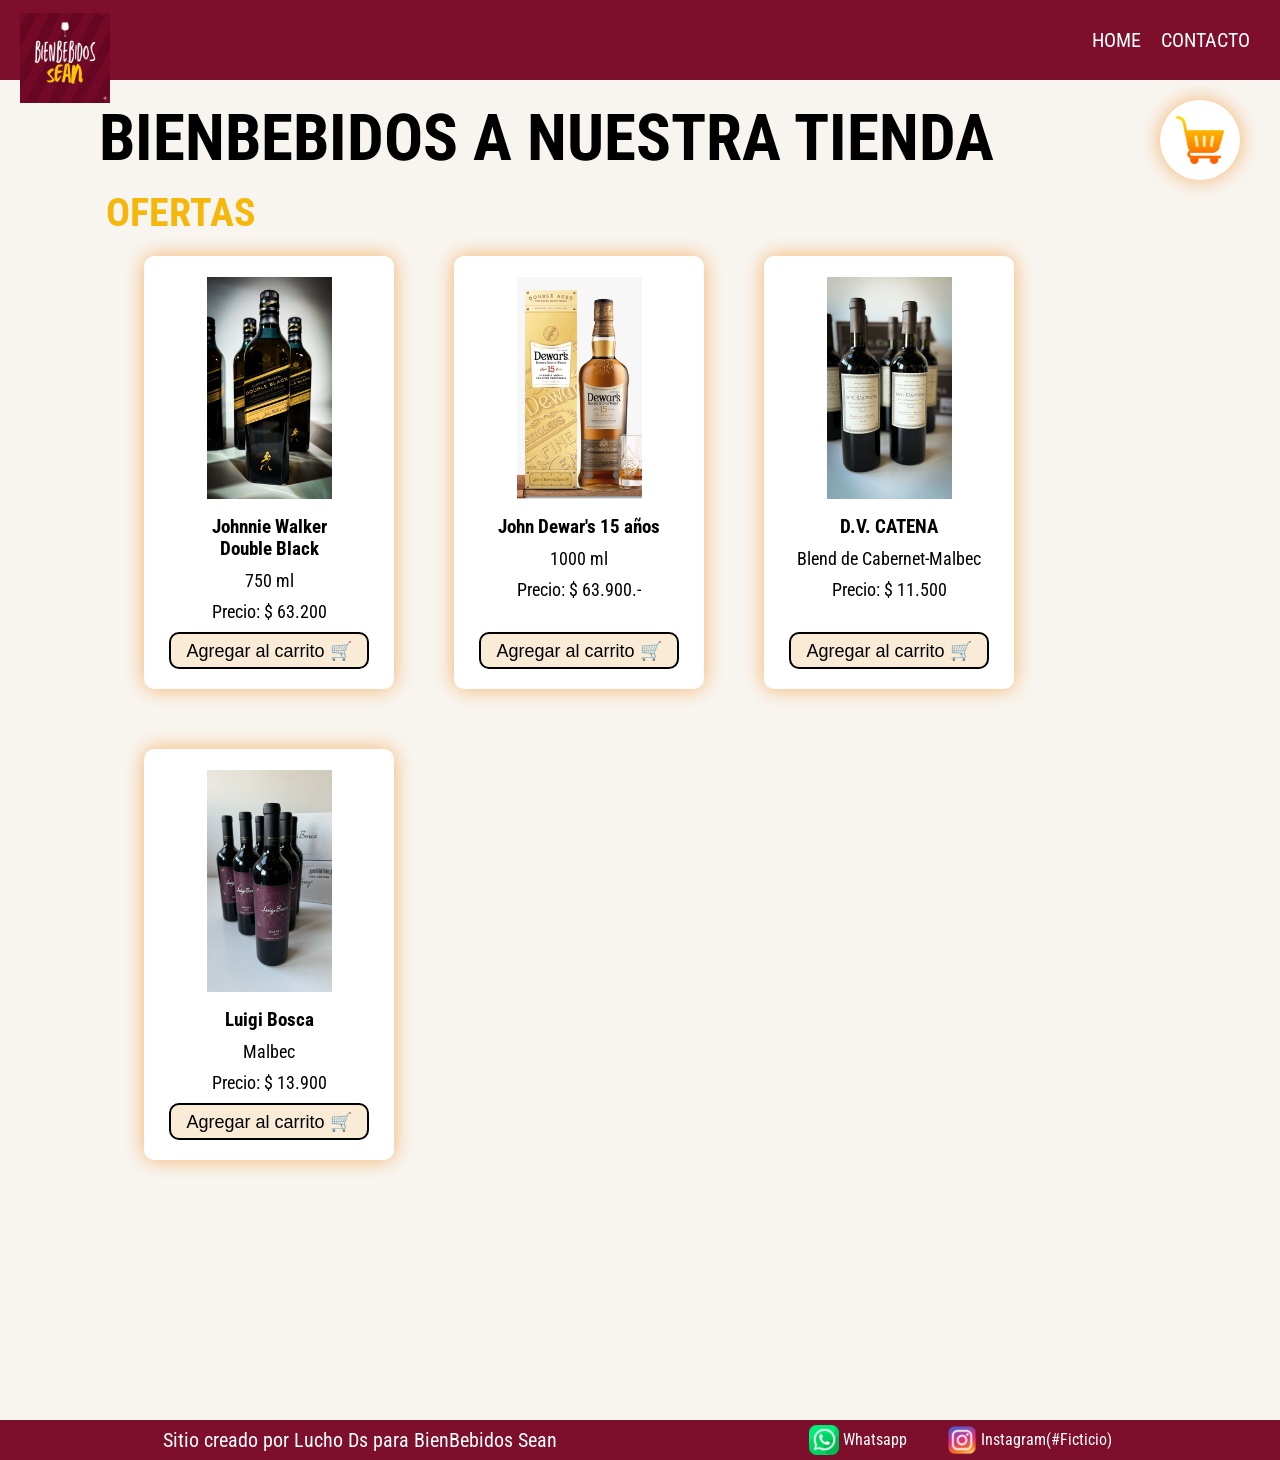
<file: index.html>
<!DOCTYPE html>
<html lang="en">
<head>
    <meta charset="UTF-8">
    <meta name="viewport" content="width=device-width, initial-scale=1.0">
    <title>Proyecto</title>
    
    <link rel="preconnect" href="https://fonts.googleapis.com">
    <link rel="preconnect" href="https://fonts.gstatic.com" crossorigin>
    <link href="https://fonts.googleapis.com/css2?family=Roboto+Condensed:ital,wght@0,100..900;1,100..900&display=swap" rel="stylesheet">

    
    <link rel="stylesheet" href="./css/styles.css">
</head>

<body>
    <header>
        <div><a href="index.html"> 
            <img class="logo" src= "images/BienBebidos.png" alt = "logo de la tienda"></a>
        </div>
        
        <nav>
            <ul>
                <li><a class = "enlaces" href="index.html">HOME</a></li>
                <li><a class = "enlaces" href="./pages/contacto.html">CONTACTO</a></li>
            </ul>
        </nav>
    </header>

    <main>
        <h1 class ="titulo-principal text-dark">BIENBEBIDOS A NUESTRA TIENDA</h1>
        
        <h2 class = "titulo-productos text-ligth">OFERTAS</h2>

        <section>
            <div class="contenedor-tarjetas">

                <article class="card text-dark">
                    <img src="./images/jw_double.jpeg" alt="Whisky Johnnie Walker Double Black">
                    <h3>Johnnie Walker <br>Double Black</h3>
                    <p>750 ml</p>
                    <p>Precio: $ 63.200</p>
                    <button class="btn bg-secondary text-dark">Agregar al carrito 🛒</button>
                </article>

                <article class="card text-dark">
                    <img src="./images/Dewars15.jpeg" alt="whisky Jonh Dewars15 años">
                    <h3>John Dewar's 15 años</h3>
                    <p>1000 ml</p>
                    <p>Precio: $ 63.900.-</p>
                    <button class="btn bg-secondary text-dark">Agregar al carrito 🛒</button>
                </article>

                <article class="card text-dark">
                    <img src="./images/DV_CB_MB.jpeg" alt="vino dv catena cabernet malbec">
                    <h3>D.V. CATENA</h3>
                    <p>Blend de Cabernet-Malbec</p>
                    <p>Precio: $ 11.500</p>
                    <button class="btn bg-secondary text-dark">Agregar al carrito 🛒</button>
                </article>
                
                <article class="card text-dark">
                    <img src="./images/Luigi_Bosca_Malbec.jpeg" alt="vino Luigi Bosca Malbec">
                    <h3>Luigi Bosca</h3>
                    <p>Malbec</p>
                    <p>Precio: $ 13.900</p>
                    <button class="btn bg-secondary text-dark">Agregar al carrito 🛒</button>
                </article>
            </div>
            
            <nav>
                <a class = "nav-shop" href="./pages/carrito.html" target="_blank">
                    <img class="shop" src="./images/shopping-cart.png" alt ="icono de carrito">
                </a>
            </nav>
        </section>
    </main>

    <footer>
        <nav>
            <ul class="footer-list">
                <li><a href="https://wa.me/541131106709?text=Hola, quisiera más información sobre el catálogo" target=_blank>
                    <img class="iconitos" src="./images/whatsapp.png" alt="Chat en Whatsapp"> Whatsapp</a></li>

                <li><a href="https://www.instagram.com/BienBebidos_Sean" target=_blank>
                    <img class="iconitos" src="./images/instagram.png" alt="Icono de instagram"> Instagram(#Ficticio)</a></li>
            </ul>
        </nav>    
        
        <p class="leyenda">Sitio creado por Lucho Ds para BienBebidos Sean</p>
    </footer>
</body>
</html>
</file>
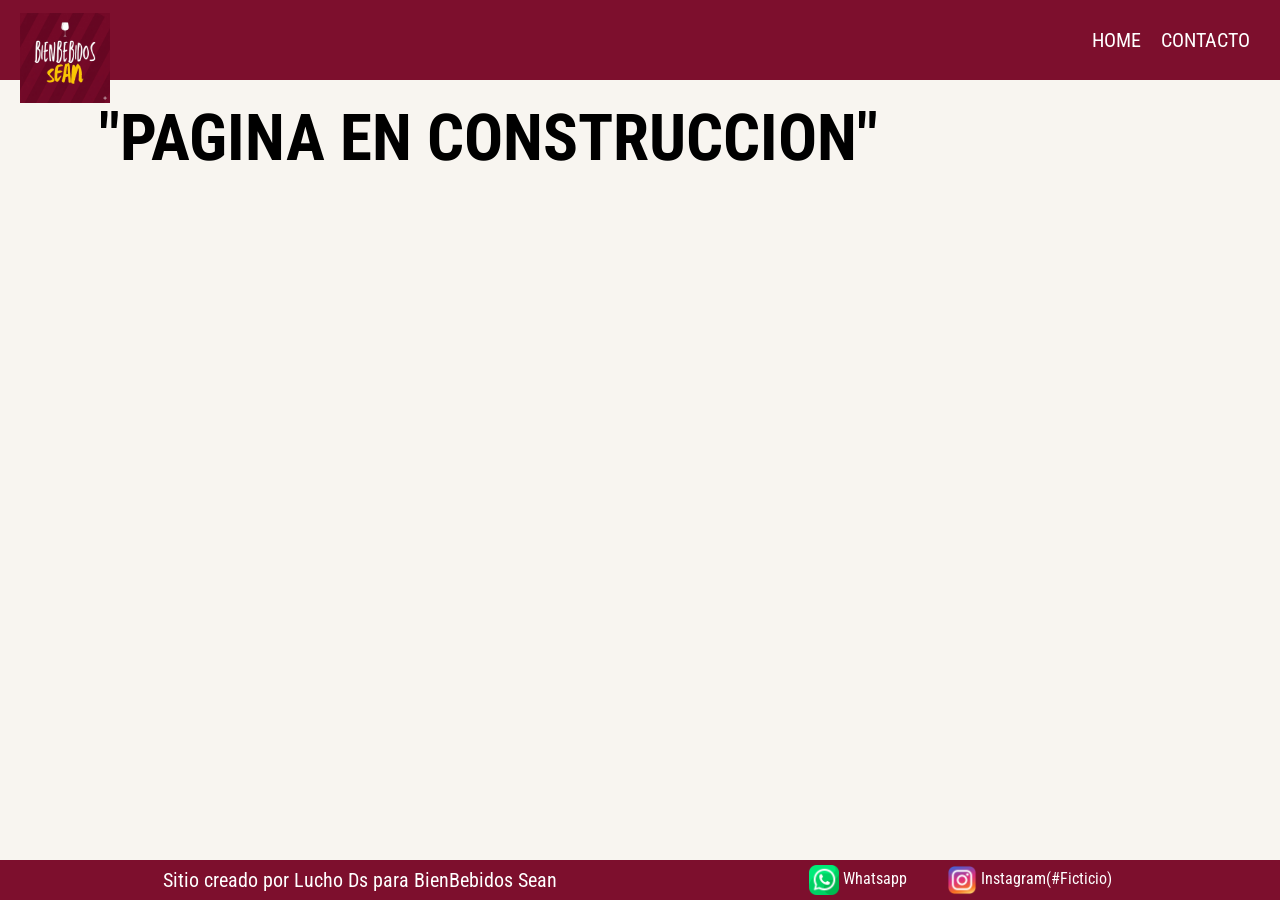
<file: pages/carrito.html>
<!DOCTYPE html>
<html lang="en">
<head>
    <meta charset="UTF-8">
    <meta name="viewport" content="width=device-width, initial-scale=1.0">
    <title>Carrito</title>

    <link rel="preconnect" href="https://fonts.googleapis.com">
    <link rel="preconnect" href="https://fonts.gstatic.com" crossorigin>
    <link href="https://fonts.googleapis.com/css2?family=Roboto+Condensed:ital,wght@0,100..900;1,100..900&display=swap" rel="stylesheet">
    <link rel="stylesheet" href="../css/styles.css">
</head>

<body>
    <header>
        <div class="div-logo"><a href="../index.html"> 
            <img class="logo" src= "../images/BienBebidos.png" alt = "logo de la tienda"></a>
        </div>
        
        <nav>
            <ul>
                <li><a class = "enlaces" href="../index.html">HOME</a></li>
                <li><a class = "enlaces" href="contacto.html">CONTACTO</a></li>
            </ul>
        </nav>
      
    </header>
    
    <main>
        <div class="construccion">
            <h1 class ="titulo-principal text-dark">"PAGINA EN CONSTRUCCION"</h1>
        </div>
    </main>

    <footer>
        <nav>
            <ul class="footer-list">
                <li><a href="https://wa.me/541131106709?text=Hola, quisiera más información sobre el catálogo" target=_blank>
                    <img class="iconitos" src="../images/whatsapp.png" alt="Chat en Whatsapp"> Whatsapp</a></li>

                <li><a href="https://www.instagram.com/BienBebidos_Sean" target=_blank>
                    <img class="iconitos" src="../images/instagram.png" alt="Icono de instagram"> Instagram(#Ficticio)</a></li>
            </ul>
        </nav>    
        
        <p class="leyenda">Sitio creado por Lucho Ds para BienBebidos Sean</p>
    </footer>
</body>
</html>
</file>
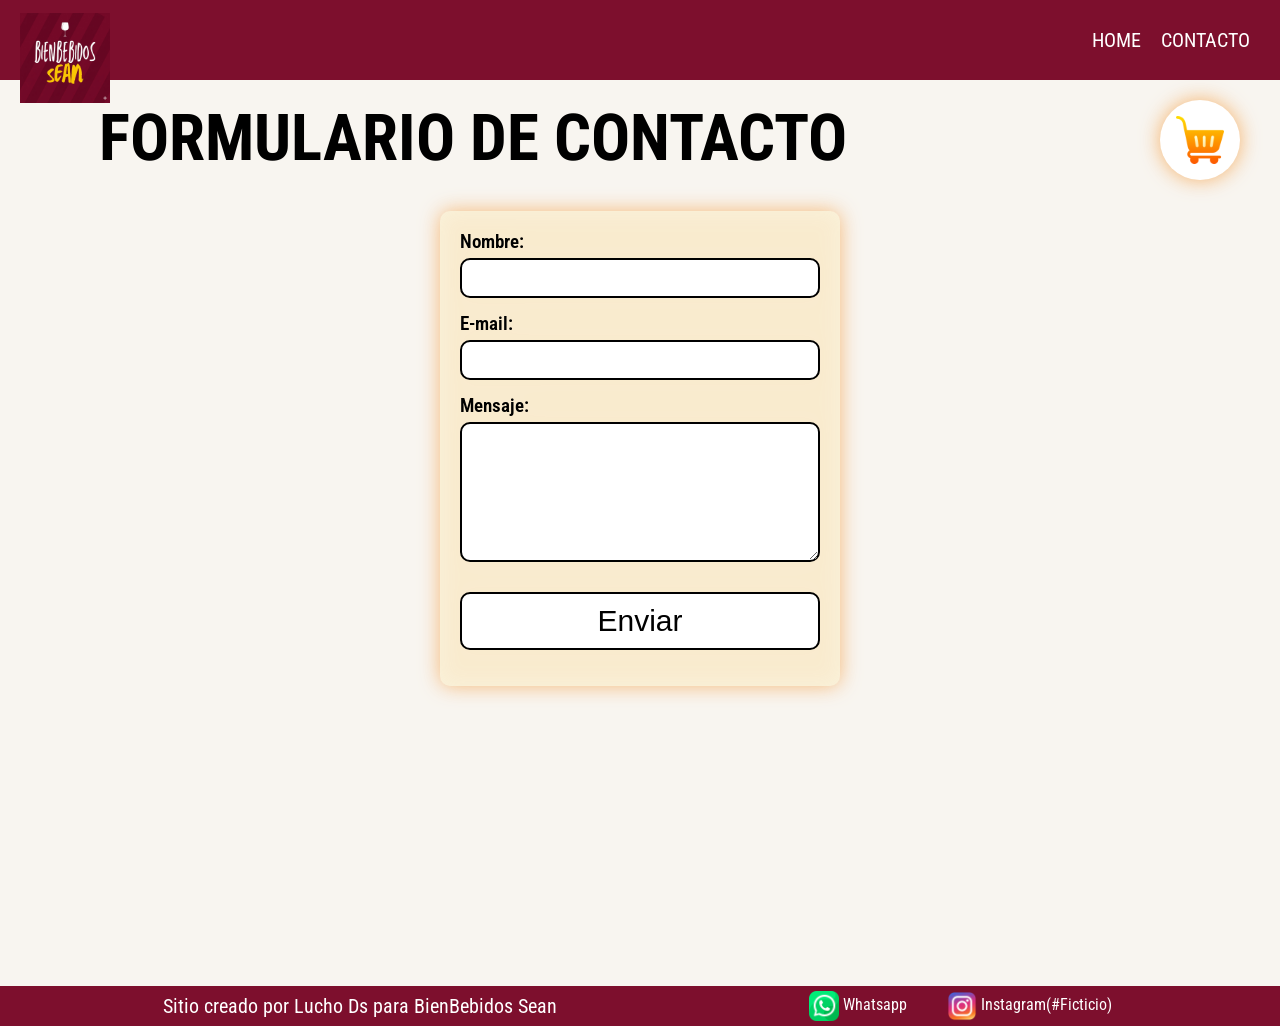
<file: pages/contacto.html>
<!DOCTYPE html>
<html lang="en">
<head>
    <meta charset="UTF-8">
    <meta name="viewport" content="width=device-width, initial-scale=1.0">
    <title>Contacto</title>

    <link rel="preconnect" href="https://fonts.googleapis.com">
    <link rel="preconnect" href="https://fonts.gstatic.com" crossorigin>
    <link href="https://fonts.googleapis.com/css2?family=Roboto+Condensed:ital,wght@0,100..900;1,100..900&display=swap" rel="stylesheet">
    <link rel="stylesheet" href="../css/styles.css">
</head>

<body>
    <header>
        
        <div class="div-logo"><a href="../index.html"> 
            <img class="logo" src= "../images/BienBebidos.png" alt = "logo de la tienda"></a>
            
        </div>
        
        <nav>
            <ul>
                <li><a class = "enlaces" href="../index.html">HOME</a></li>
                <li><a class = "enlaces" href="contacto.html">CONTACTO</a></li>
            </ul>
        </nav>
        
    </header>

    <main>
        <h1 class ="titulo-principal contacto">FORMULARIO DE CONTACTO</h1>
    
        <div class="form-container">
              
            <section>
                <form action = "https://formspree.io/f/xwvypwpz" method = "POST">
                
                <label for="name">Nombre:</label>
                <input id="name" type="text" name="nombre" required>
            
                <label for="mail">E-mail:</label>
                <input id ="mail" type="email" name="email" required>
            
                <label for ="msj">Mensaje:</label>
                <textarea id= "msj" name = "mensaje" required></textarea>
                
                <button class="btn bg-primary text-dark" type="submit">Enviar</button>
                </form>
            </section> 
        </div>

        <nav>
            <a class = "nav-shop" href="./carrito.html" target="_blank">
                <img class="shop" src="../images/shopping-cart.png" alt ="icono de carrito">
            </a>
        </nav>
    </main>

    <footer>
        <nav>
            <ul class="footer-list">
                <li><a href="https://wa.me/541131106709?text=Hola, quisiera más información sobre el catálogo" target=_blank>
                    <img class="iconitos" src="../images/whatsapp.png" alt="Chat en Whatsapp"> Whatsapp</a></li>
                
                <li><a href="https://www.instagram.com/BienBebidos_Sean" target=_blank>
                    <img class="iconitos" src="../images/instagram.png" alt="Icono de instagram"> Instagram(#Ficticio)</a></li>
            </ul>
        </nav>    
        
        <p class="leyenda">Sitio creado por Lucho Ds para BienBebidos Sean</p>
    </footer>
</body>
</html>
</file>
<file: css/styles.css>
*{
    margin: 0;
    padding: 0;
    box-sizing: border-box;
}

html {
    font-size: 62.5%;
    overflow-y: scroll; /*utilizado porque el header de la pagina carrito, ocupaba mas espacio al no tener barra de scroll
    , y los nav se veian corridos a la derecha..si si, un toc personal*/
}

body {
    min-height: 100vh;
    font-size: 1.6rem;
    background-color: #f8f5efe9;
    display: flex;
    flex-direction: column;
    height: 100vh;
    font-family: "Roboto Condensed", sans-serif;
}

header, footer {
    background-color: #7d0f2d;
}

header {
    position: sticky;
    top: 0; /*que quede fijo arriba*/
    z-index: 1000;
    height: 80px;
    display: flex;
    align-items: center;
    justify-content: space-between;
    padding: 1rem 2rem;
}

.logo {
    height: 10rem;
    width: auto;
    margin-top: 3rem;
    padding-top: 1rem;
}

ul {
    display: flex;
    flex-direction: row;
    list-style: none;
}

.enlaces  {
    font-size: 2rem;
    padding: 1rem;
    color: white;
    font-weight: 400;
}

main {
    display: flex;
    flex-direction: column;
    flex: 1;
    width: 90%;
    flex-wrap: wrap;
    margin: auto;
    margin-bottom: 15rem;
}

.titulo-principal {
    margin: 2rem 3.5rem 0;
    text-align: left;
    font-size: 6.5rem;
}

.titulo-productos {
    margin: 1.3rem 3.7rem 0;
    padding-left: .5rem;
    font-size: 4rem;
    /*background-color: #FDD07A;*/
    /*padding: 1rem;*/
}

.text-dark {
    color: black;
}

.text-ligth {
    color:#f6b70b;
}

.contenedor-tarjetas {
    display: flex;
    flex-wrap: wrap; /* Permitir que las tarjetas bajen a la siguiente línea cuando se achica la pantalla*/
    justify-content:flex-start;
    gap: 6rem;
    width: auto;
    margin-left: 4rem;
    padding: 2rem 4rem;
    margin-bottom: 9rem;
    filter: drop-shadow(0rem 0rem 1rem rgba(244, 164, 79, 0.841));
}

.card {
    display: flex;
    flex-direction: column;
    width: 25rem;
    padding-bottom: 1rem;
    border-radius: 1rem;
    overflow: hidden;
    background-color:#ffffff;
    align-items: center;
}

.card h3 {
    padding: 1rem;
    text-align: center;
}

.card p {
   padding: 0 0 1rem;
   font-size: 1.8rem;
}

.card img {
    width: 50%;
    object-fit:cover; /* Proporción original sin estirar */
    overflow: hidden;
    padding-top: 2.1rem;
    padding-bottom: .7rem;
}

.card button {
    margin-top: auto;
    margin-bottom: 1rem; /* Que el botón quede al fondo de la tarjeta */
    width: 80%;       /* Para que no ocupe todo el ancho */
    cursor: pointer;
    height: 3.7rem;
}

.btn {
    display: flex;
    border-radius: 1rem;
    cursor: pointer; 
    justify-content: center;
    align-items: center;
    border: .2rem solid black;
}

.btn:hover {
    background-color: rgb(89, 255, 18);
    border: .2rem solid transparent;
}

.bg-secondary {
    background-color: antiquewhite;
    font-size: 1.8rem;
    padding: .2rem;
}

.nav-shop {
    display: inline-flex;
    align-items: center;
    justify-content: center;
    background-color: white;
    border-radius: 50%;       /* círculo */
    padding: 1.5rem;
    width: 8rem;
    height: 8rem;
    cursor: pointer;
    filter: drop-shadow(0rem 0rem 1rem rgba(244, 164, 79, 0.841));
    position: fixed;
    top: 10rem;
    right: 4rem;
}

.shop {
    width: 95%;
    height:95%;
    object-fit: contain; 
}

footer {
    margin-top: auto;
    display: flex;
    justify-content:space-around;
    align-items: center;    /* Para centra horizontalmente todo el contenido */
    flex-direction: row-reverse;
    padding: 0 4rem;
}

.footer-list {
    flex-direction: row;
    padding: .5rem;
    gap: 4rem;
}

a, .leyenda {
    color: white;
    text-decoration: none;
}

.iconitos {
    vertical-align: middle;
    width: 3rem;
    height: 3rem;
    cursor: pointer;
}

.leyenda {
    font-size: 2rem;
}

/* -----------------------------------------------------------------*/
/*                             HOJA DE CONTACTO                     */
/* -----------------------------------------------------------------*/
.form-container {
    display: flex;
    flex-direction: column;
    background-color:#faf2dae2;
    width: 40rem;
    max-width: 90%;
    padding: 2rem 2rem; 
    border-radius: 1rem; 
    margin: 3rem auto 15rem;
    filter: drop-shadow(0rem 0rem 1rem rgba(244, 164, 79, 0.841));
}

form {    
    display: flex;
    flex-direction: column;
    width: 100%;
    align-items: center;
    justify-content:center ;
}

.contacto {
    margin-bottom: .5rem;
}

label {
    font-size: 1.85rem;
    align-self: flex-start;
    margin-left: 0;
    font-weight: 600;
    text-align: left;
}

input, textarea {
    padding: .5rem 1rem;
    margin-top: 0.5rem;
    margin-bottom: 1.5rem;
    font-weight: 600;
    width: 100%;
    height: 4rem;
    border: .2rem solid black;
    border-radius: 1rem;
    font-size: 1.5rem;
    box-sizing: border-box;
}

textarea {
    height: 14rem;
    padding-top: 1rem;
    resize: vertical; /* Impide que se estire hacia los lados y ensanche el fondo*/
}

.bg-primary {
    width: 100%;
    margin-top: 1.5rem;
    font-size:3rem;
    background-color: #ffffff;
    padding: 1rem;
    margin-bottom: 1.6rem;
}

/* -----------------------------------------------------------------*/
/*                               CARRITO                            */
/*                   Por ahora ninguna idea absurda                 */
/* -----------------------------------------------------------------*/

/* -----------------------------------------------------------------*/
/*                             MEDIA QUERIES                        */
/* -----------------------------------------------------------------*/

/* PAGINA INDEX y CONTACTO SE JUNTA EL CARRO CON EL TITULO PRINCIPAL AL LLEGAR A 572px y 610px DE ANCHO
1.- Reubicacion del carrito a la parte baja de la pantalla.
2.- footer y header dejan espacio vacio, a los 372 px, en footer se genera desborde a los 370px -no voy a adaptar esto ahora.*/

/*PAGINAS INDEX Y CONTACTO*/
@media screen and (max-width: 610px) {
    .nav-shop {
        width: 6rem;
        height: 6rem;
        top:auto;
        bottom: 6rem;
        right: 1rem;
    }
    .titulo-principal {
        font-size: 4rem;
    }

    .titulo-productos {
        font-size: 2.5rem;
    }

    .contenedor-tarjetas {
        margin-left: 1rem;
    }

    .form-container {   
        width: 25rem;
        margin: 3rem auto 15rem;
    }
}

/*PAGINA CARRITO, *NO OBLIGATORIA*: modifico tamaño de fuente, color y ubicación de h1*/

@media screen and (max-width: 470px) {
    .construccion .titulo-principal {
        font-size: 3rem;
        color:red;
        margin: 5rem 1rem 0;
    }
}
</file>
